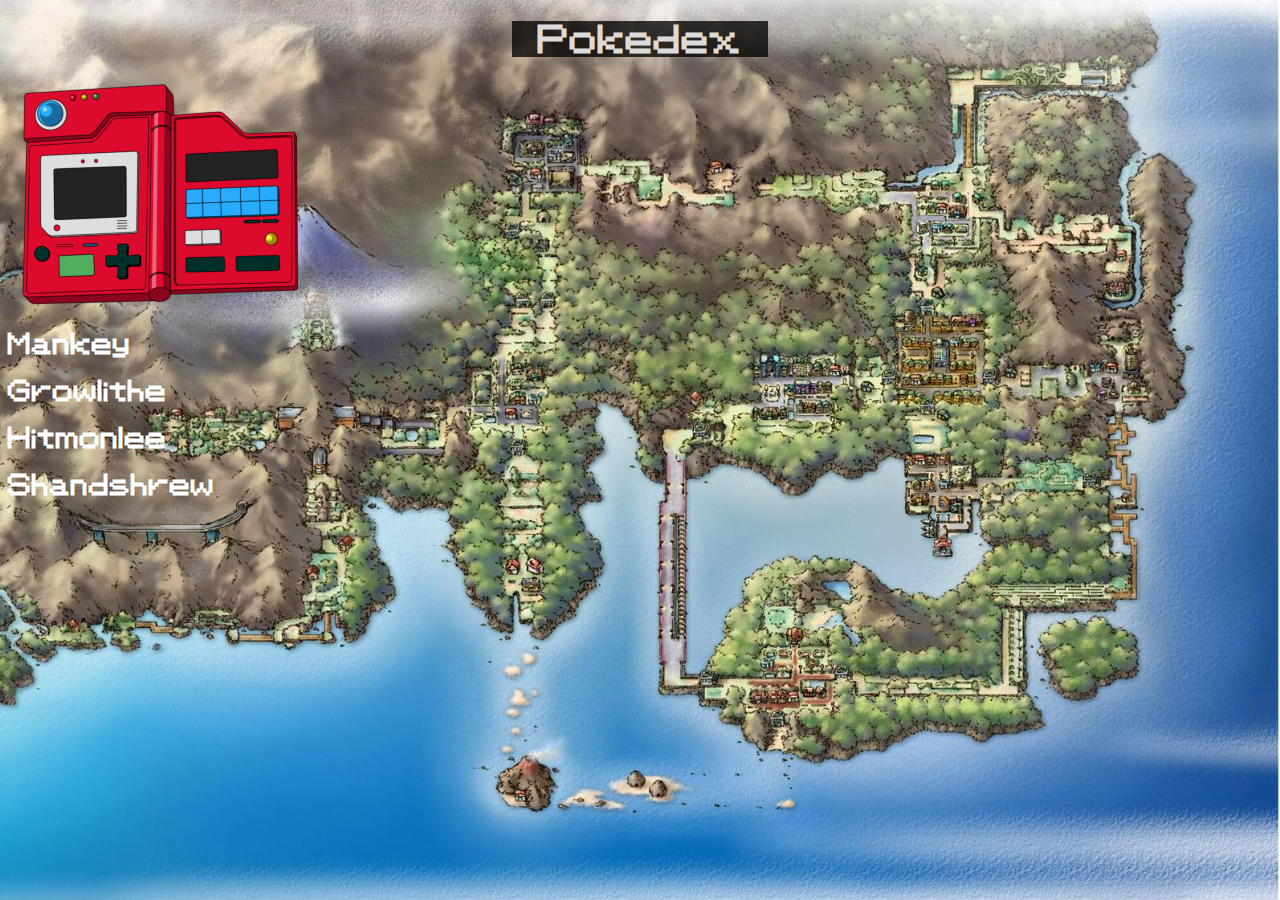
<file: index.html>
<!DOCTYPE html>
<html lang="en">
<head>
    <meta charset="UTF-8">
    <meta name="viewport" content="width=device-width, initial-scale=1.0">
    <title>Pokedex</title>
    <link rel="icon" href="C:\Users\FX506\OneDrive\Escriptori\pokedex\img\pokeball.png">
</head>
<style>
body {
    background-image: url(./img/kanto-map.jpeg);
    background-attachment: fixed;
    background-size: cover;
    background-position: center;
    font-family: Pokemon;
}

@font-face {
    font-family: Pokemon;
    src: url(./pkmn.ttf);
   }

   a {
        text-decoration: none;
        color: white;
        }

    a:hover {
        color: black;
    }
        
    .titulo{
        background-color: rgba(0, 0, 0, 0.774);
        margin-left: auto;
        margin-right: auto;
        width: 16em;
        text-align: center;
        color: rgb(219, 219, 219)
    }

@media screen and (max-width: 700px) {
    
    body {
        background-position: center;
    }

    .titulo {
        font-size: 20px;
    }

    a {
        text-align: center;
    }
}

</style>
<body>
    <div class="titulo">
        <h1>Pokedex</h1>
   </div>
   <img src="./img/pokedex.png ">
   <a class="pokemons" href="./pokemon/Mankey.html"><h2>Mankey</h2></a>
    <a class="pokemons" href="./pokemon/Growlithe.html"><h2>Growlithe</h2></a>
    <a class="pokemons" href="./pokemon/Hitmonlee.html" ><h2>Hitmonlee</h2></a>
    <a class="pokemons" href="./pokemon/Sandshrew.html" ><h2>Shandshrew</h2></a>
</body>
</html>
</file>
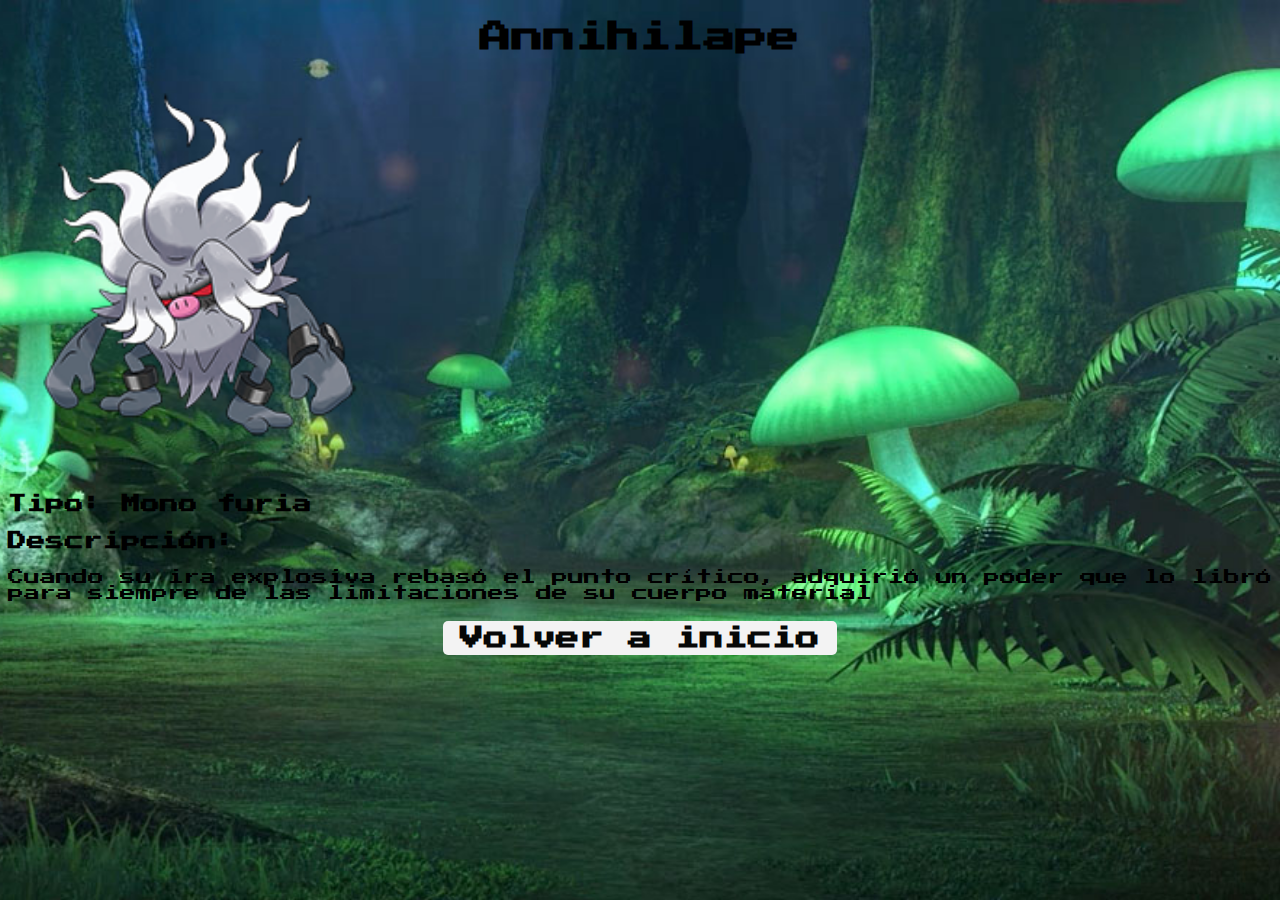
<file: pokemon/annihilape.html>
<!DOCTYPE html>
<html lang="en">
<head>
    <meta charset="UTF-8">
    <meta name="viewport" content="width=device-width, initial-scale=1.0">
    <title>Annihilape</title>
    <link rel="stylesheet" href="../pokemon.css">
    <body>
        <body class="fondo1">
            <div class="titulo"> 
             <h1>Annihilape</h1>
        </div>
            <a href="https://www.pokemon.com/es/pokedex/annihilape"><img src="../img/annihilape.png" width="400" height="400" alt="enlace a la página pokedex"></a>
            <h3 class="press-start 2p-regular"><strong>Tipo: <span id="Amarillo">Mono furia</span></strong></h3>
        <h3 class="press-start 2p-regular">Descripción:</h3>
        <p class="press-start 2p-regular">Cuando su ira explosiva rebasó el punto crítico, adquirió un poder que lo libró para siempre de las limitaciones de su cuerpo material</p>
         </div>
        <a href="../index.html"><h2 class="Volver">Volver a inicio</h2></a>
    </body>
    </html>
</file>
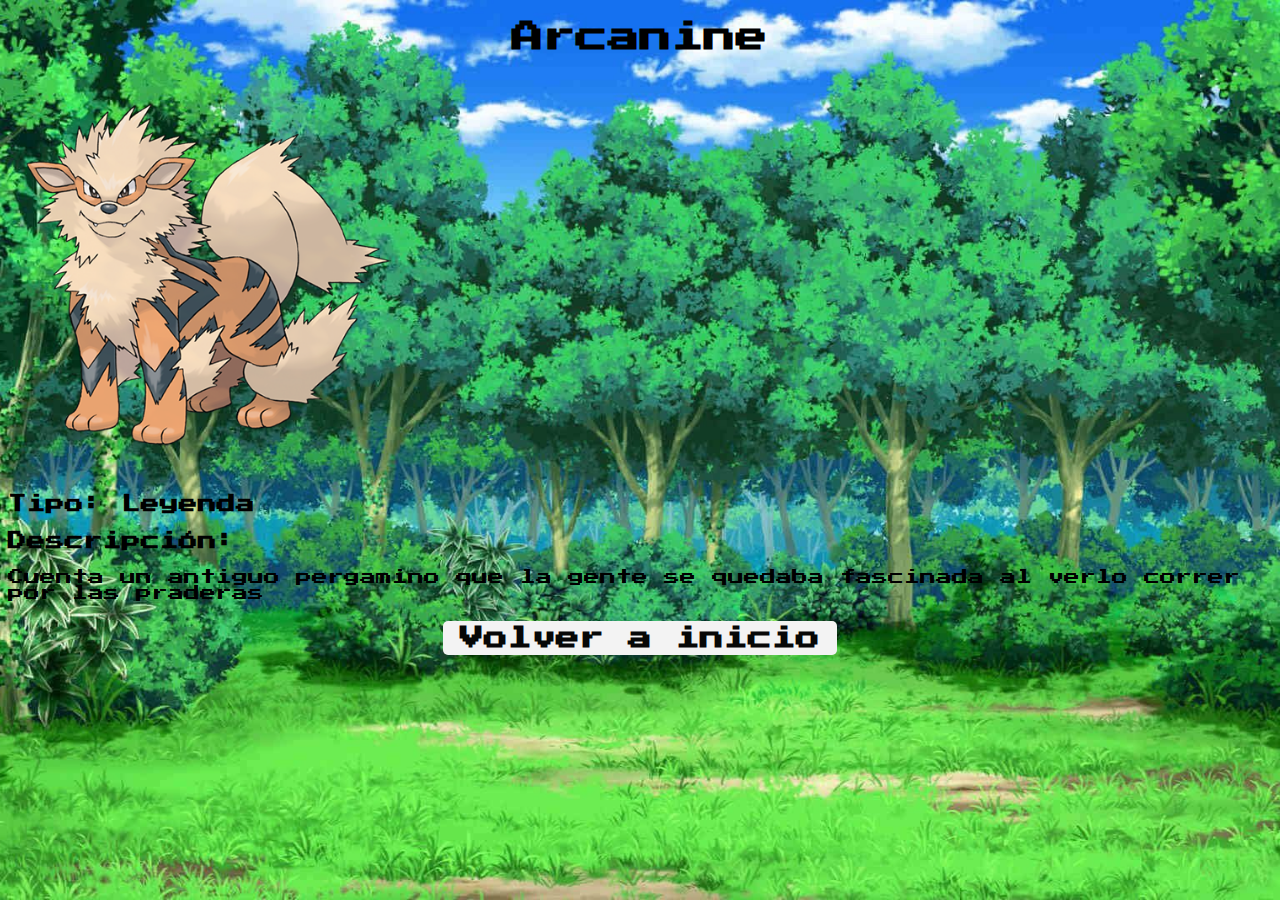
<file: pokemon/arcanine.html>
<!DOCTYPE html>
<html lang="en">
<head>
    <meta charset="UTF-8">
    <meta name="viewport" content="width=device-width, initial-scale=1.0">
    <title>Arcanine</title>
    <link rel="stylesheet" href="../pokemon.css">
    <!DOCTYPE html>
<html lang="en">
    <body class="fondo2">
        <div class="titulo"> 
             <h1>Arcanine</h1>
        </div>
            <a href="https://www.pokemon.com/es/pokedex/Arcanine"><img src="../img/arcanine.png" width="400" height="400" alt="enlace a la página pokedex"></a>
            <h3 class="press-start 2p-regular"><strong>Tipo: <span id="Amarillo">Leyenda</span></strong></h3>
        <h3 class="press-start 2p-regular">Descripción:</h3>
        <p class="press-start 2p-regular">Cuenta un antiguo pergamino que la gente se quedaba fascinada al verlo correr por las praderas</p>
         </div>
        <a href="../index.html"><h2 class="Volver">Volver a inicio</h2></a>
    </body>
    </html>
</file>
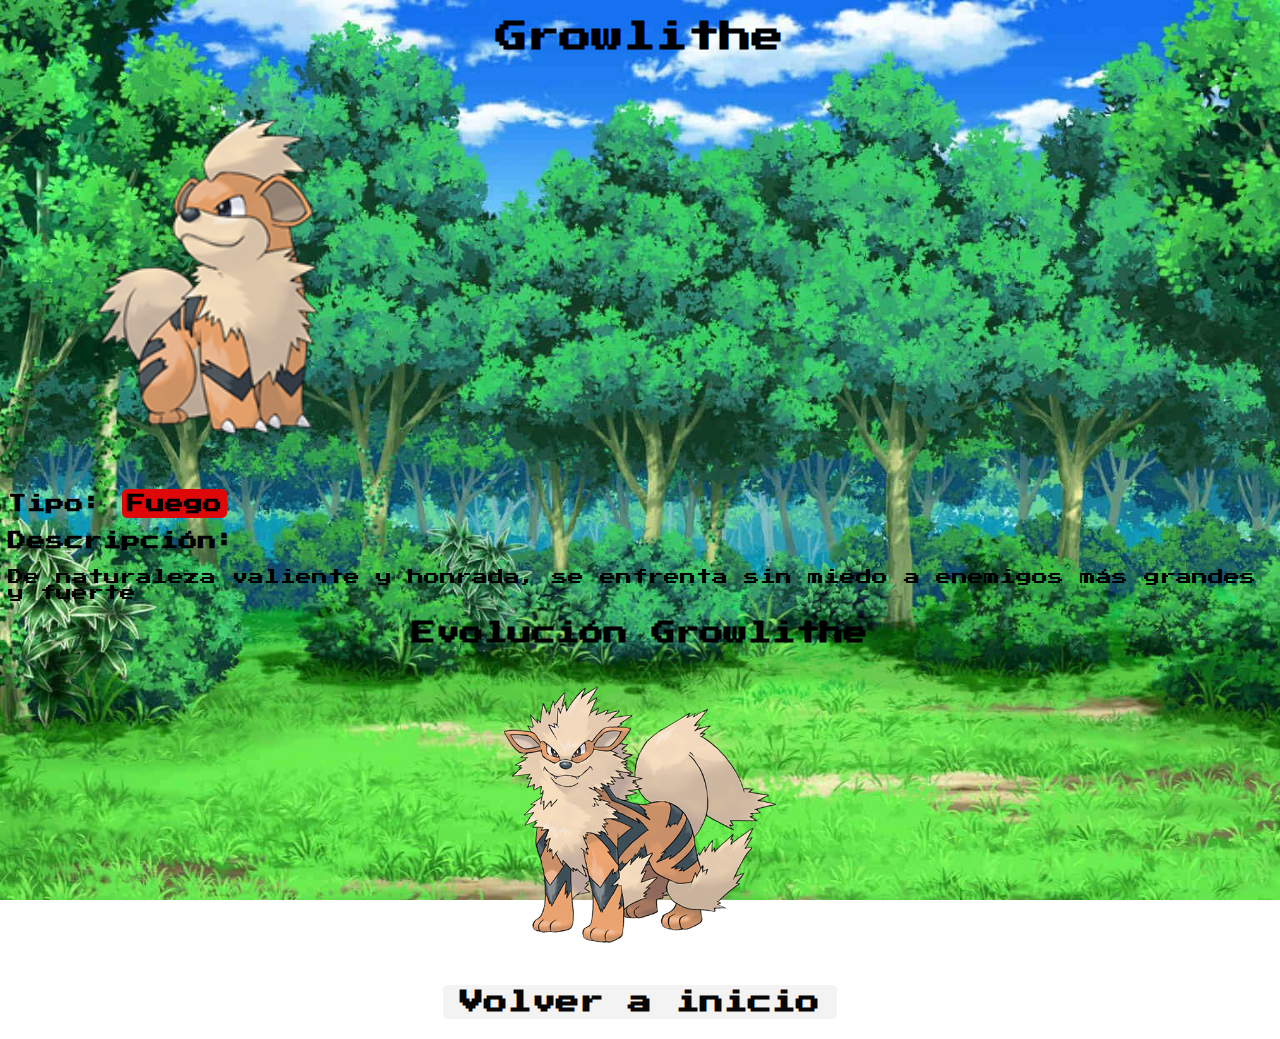
<file: pokemon/Growlithe.html>
<!DOCTYPE html>
<html lang="en">
<head>
    <meta charset="UTF-8">
    <meta name="viewport" content="width=device-width, initial-scale=1.0">
    <title>Growlithe</title>
    <link rel="stylesheet" href="../pokemon.css">
</head>
<body class="fondo2">
    <div class="titulo"> 
         <h1>Growlithe</h1>
    </div>
        <a href="https://www.pokemon.com/es/pokedex/Growlithe"><img src="../img/Growlithe.png" width="400" height="400" alt="enlace a la página pokedex"></a>
        <h3 class="press-start 2p-regular"><strong>Tipo: <span id="Rojo">Fuego</span></strong></h3>
    <h3 class="press-start 2p-regular">Descripción:</h3>
    <p class="press-start 2p-regular">De naturaleza valiente y honrada, se enfrenta sin miedo a enemigos más grandes y fuerte</p>
    <div class="evo">
        <h2 class="titulo">Evolución Growlithe</h2>
        <a href="../pokemon/arcanine.html"><img src="../img/arcanine.png" width="300" height="300" alt="enlace a la página arcanine"></a>
     </div>
    <a href="../index.html"><h2 class="Volver">Volver a inicio</h2></a>
</body>
</html>
</file>
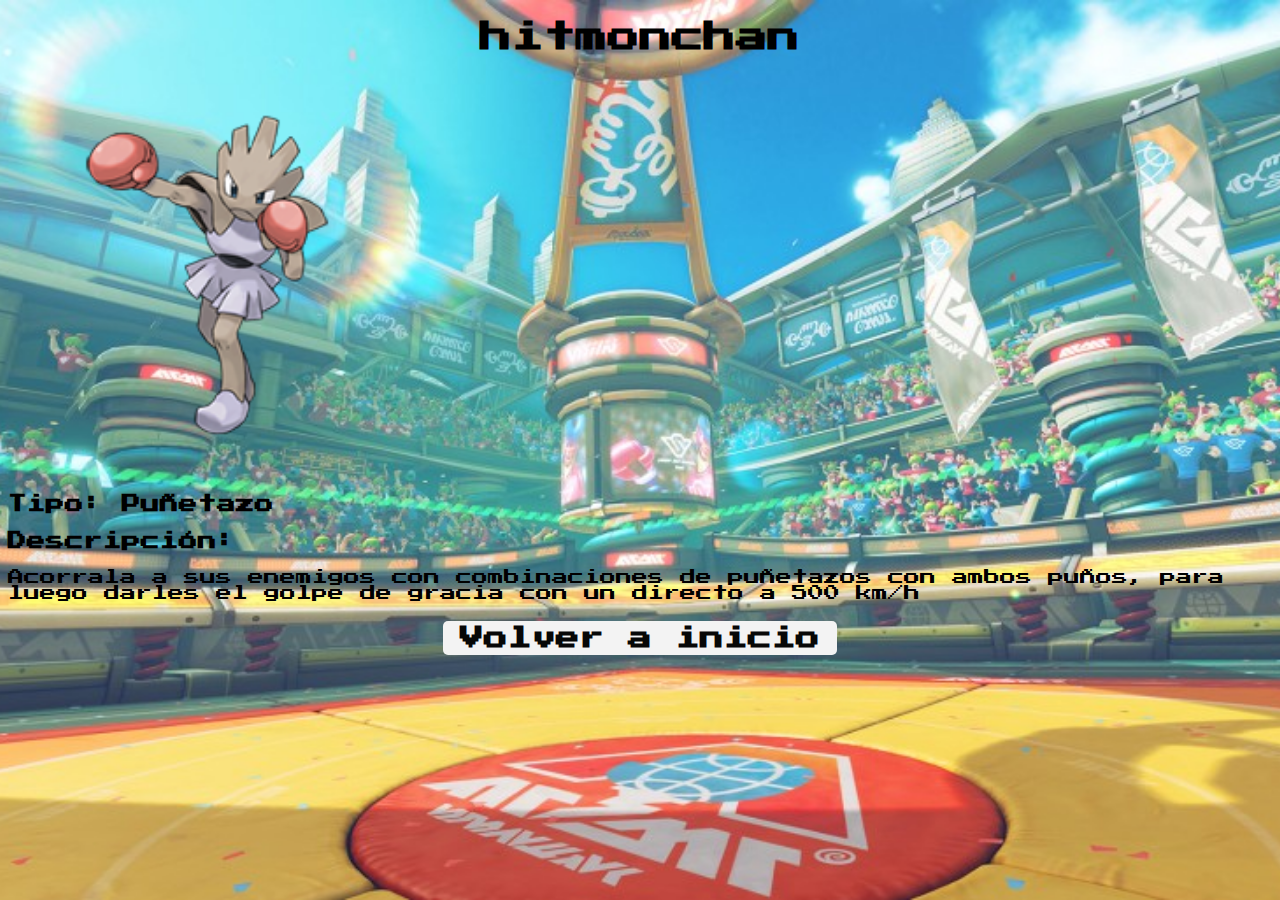
<file: pokemon/hitmonchan.html>
<!DOCTYPE html>
<html lang="en">
<head>
    <meta charset="UTF-8">
    <meta name="viewport" content="width=device-width, initial-scale=1.0">
    <title>hitmonchan</title>
    <link rel="stylesheet" href="../pokemon.css">
    <body class="fondo3">
        <div class="titulo"> 
             <h1>hitmonchan</h1>
        </div>
            <a href="https://www.pokemon.com/es/pokedex/hitmonchan"><img src="../img/hitmonchan.png" width="400" height="400" alt="enlace a la página pokedex"></a>
            <h3 class="press-start 2p-regular"><strong>Tipo: <span id="Amarillo">Puñetazo</span></strong></h3>
        <h3 class="press-start 2p-regular">Descripción:</h3>
        <p class="press-start 2p-regular">Acorrala a sus enemigos con combinaciones de puñetazos con ambos puños, para luego darles el golpe de gracia con un directo a 500 km/h</p>
         </div>
        <a href="../index.html"><h2 class="Volver">Volver a inicio</h2></a>
    </body>
    </html>
</file>
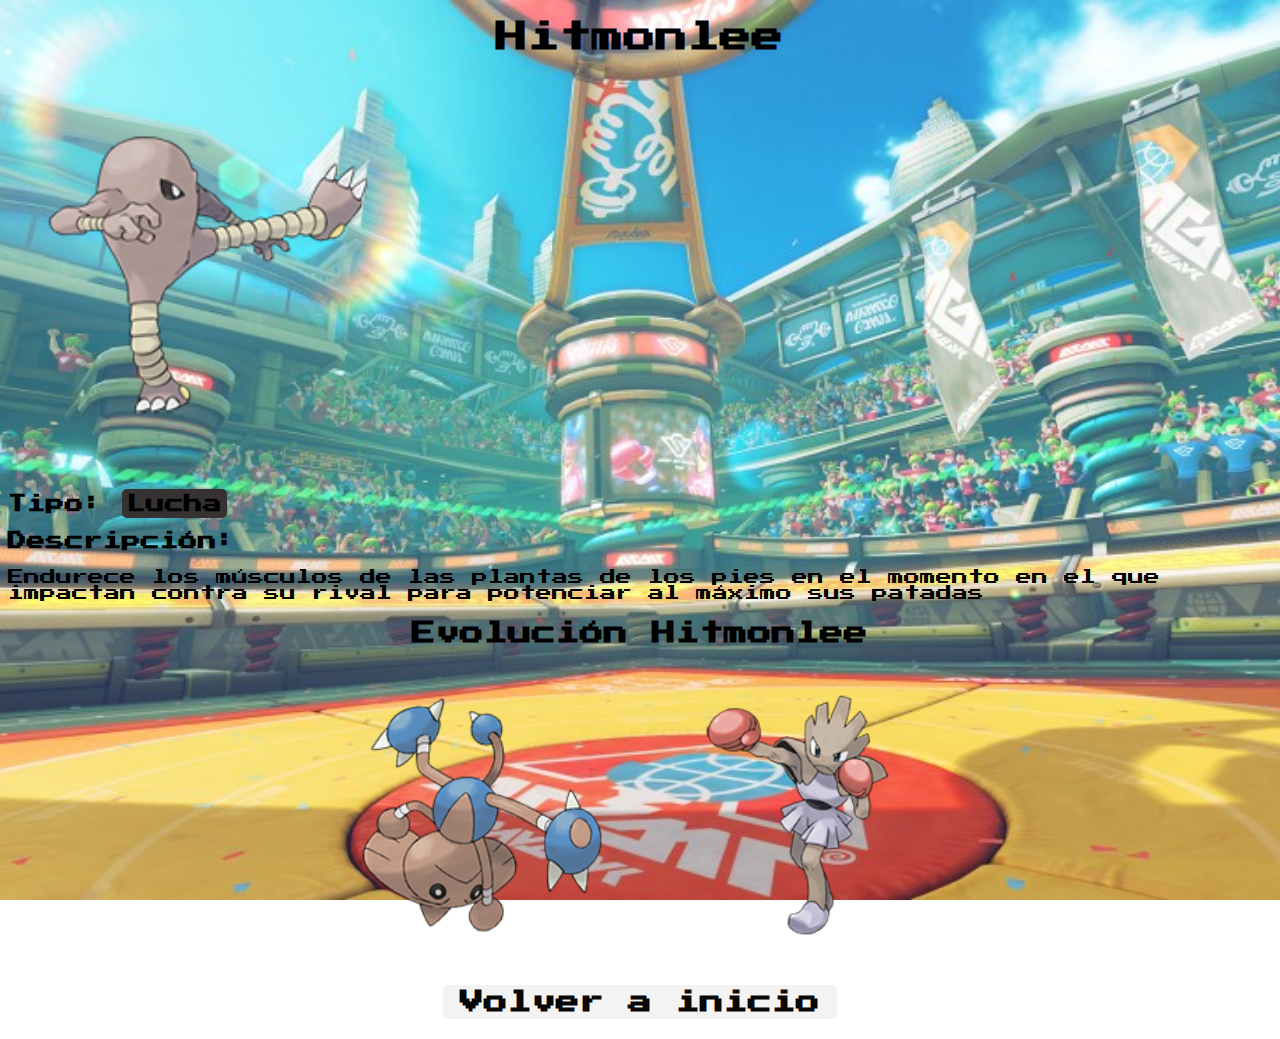
<file: pokemon/Hitmonlee.html>
<!DOCTYPE html>
<html lang="en">
<head>
    <meta charset="UTF-8">
    <meta name="viewport" content="width=device-width, initial-scale=1.0">
    <title>Hitmonlee</title>
    <link rel="stylesheet" href="../pokemon.css">
</head>
<body class="fondo3">
    <div class="titulo"> 
         <h1>Hitmonlee</h1>
    </div>
        <a href="https://www.pokemon.com/es/pokedex/Hitmonlee"><img src="../img/Hitmonlee.png" width="400" height="400" alt="enlace a la página pokedex"></a>
        <h3 class="press-start 2p-regular"><strong>Tipo: <span id="Negro">Lucha</span></strong></h3>
    <h3 class="press-start 2p-regular">Descripción:</h3>
    <p class="press-start 2p-regular">Endurece los músculos de las plantas de los pies en el momento en el que impactan contra su rival para potenciar al máximo sus patadas</p>
    <div class="evo">
        <h2 class="titulo">Evolución Hitmonlee</h2>
        <a href="../pokemon/hitmontop.html"><img src="../img/hitmontop.png" width="300" height="300" alt="enlace a la página Hitmontop"></a>
        <a href="../pokemon/hitmonchan.html"><img src="../img/hitmonchan.png" width="300" height="300" alt="enlace a la página Hitmonchan"></a>
     </div>
    <a href="../index.html"><h2 class="Volver">Volver a inicio</h2></a>
</html>
</file>
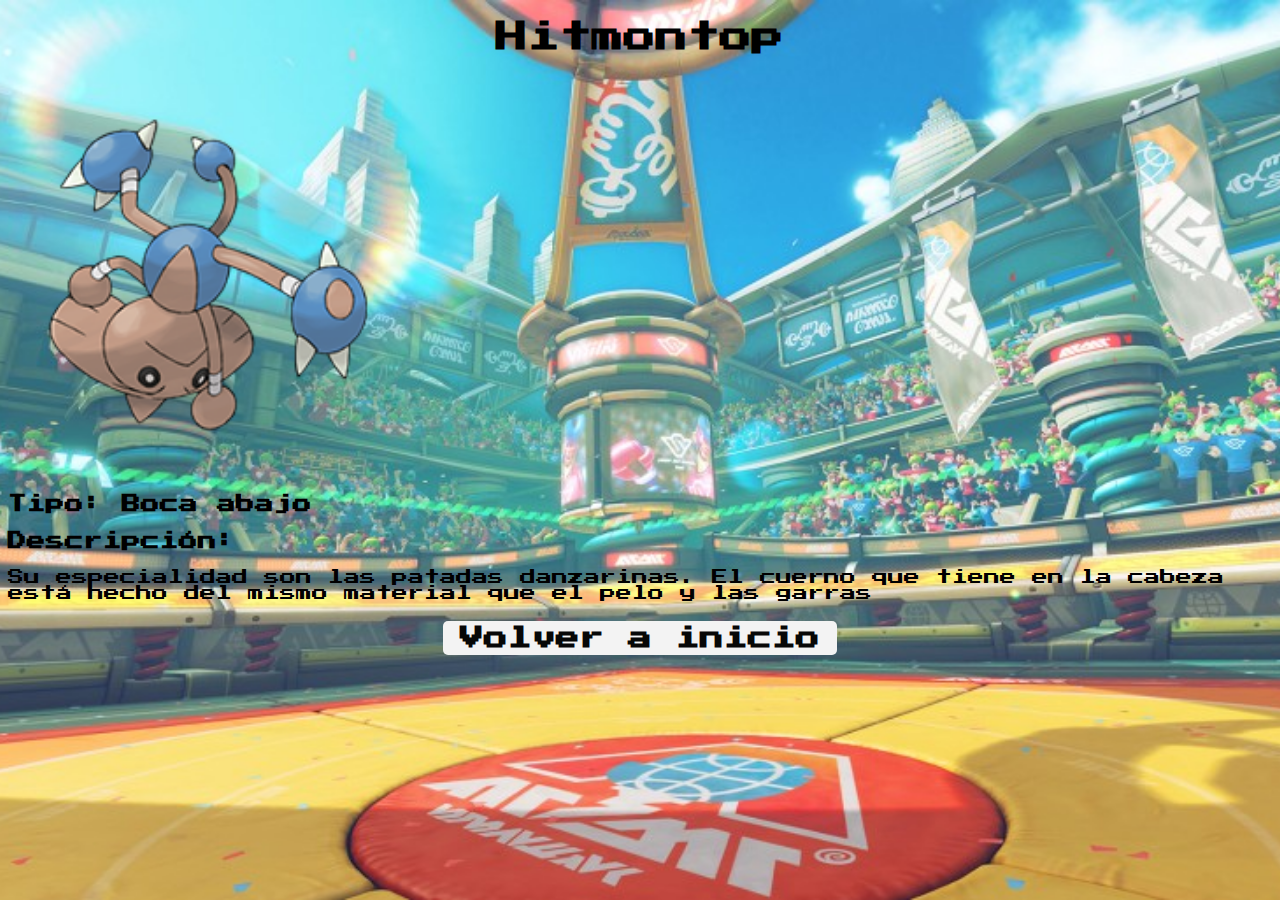
<file: pokemon/hitmontop.html>
<!DOCTYPE html>
<html lang="en">
<head>
    <meta charset="UTF-8">
    <meta name="viewport" content="width=device-width, initial-scale=1.0">
    <title>Hitmontop</title>
    <link rel="stylesheet" href="../pokemon.css">
    <body class="fondo3">
        <div class="titulo"> 
             <h1>Hitmontop</h1>
        </div>
            <a href="https://www.pokemon.com/es/pokedex/Hitmontop"><img src="../img/hitmontop.png" width="400" height="400" alt="enlace a la página pokedex"></a>
            <h3 class="press-start 2p-regular"><strong>Tipo: <span id="Amarillo">Boca abajo</span></strong></h3>
            <h3 class="press-start 2p-regular">Descripción:</h3>
            <p class="press-start 2p-regular">Su especialidad son las patadas danzarinas. El cuerno que tiene en la cabeza está hecho del mismo material que el pelo y las garras</p>
         </div>
        <a href="../index.html"><h2 class="Volver">Volver a inicio</h2></a>
    </body>
    </html>
</file>
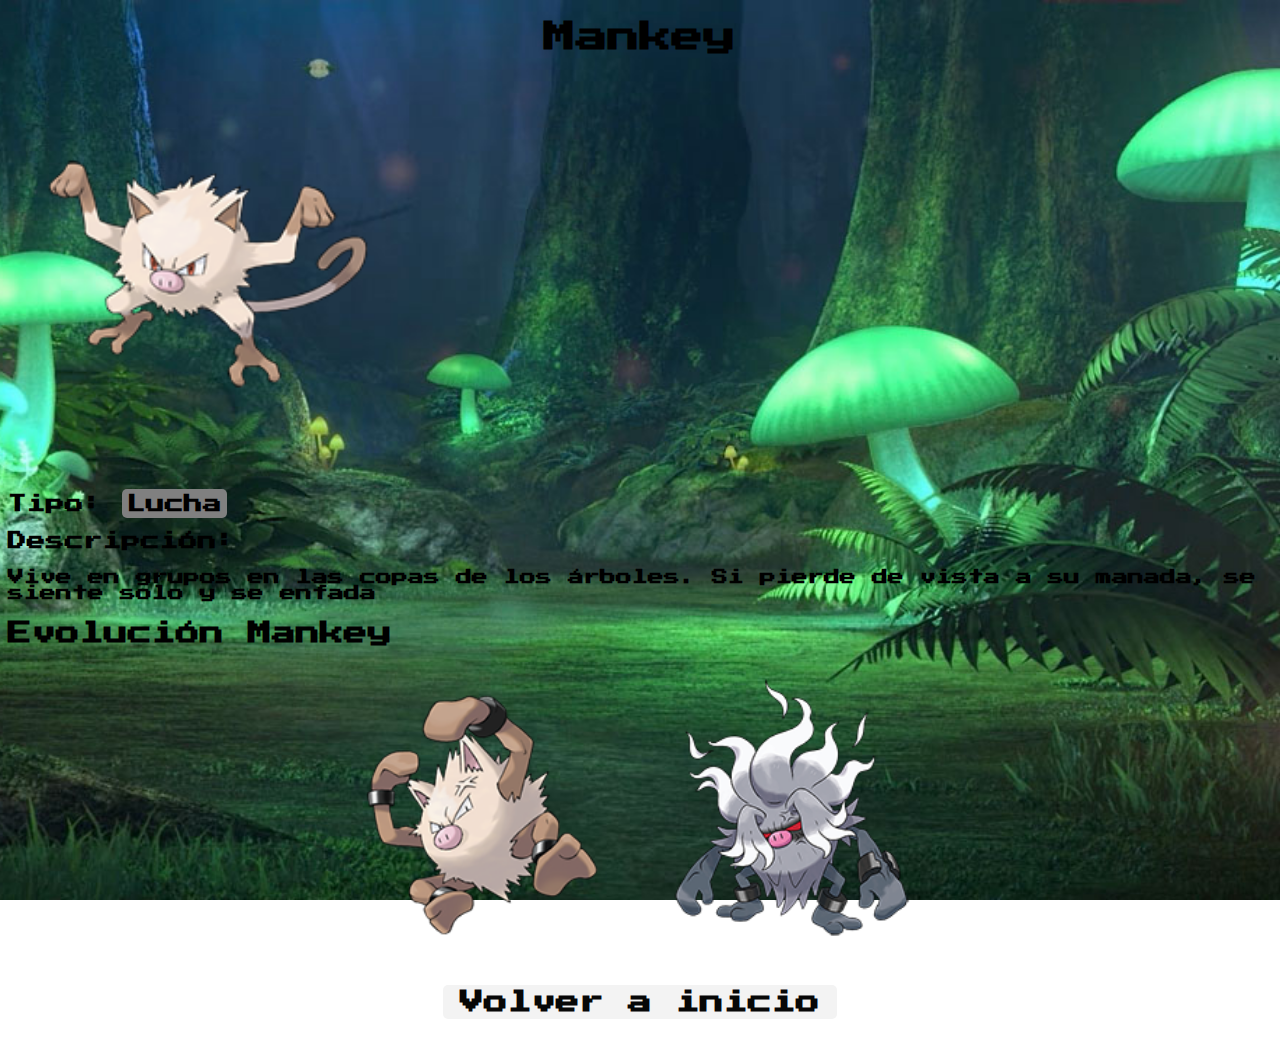
<file: pokemon/Mankey.html>
<!DOCTYPE html>
<html lang="en">
<head>
    <meta charset="UTF-8">
    <meta name="viewport" content="width=device-width, initial-scale=1.0">
    <title>Mankey</title>
    <link rel="stylesheet" href="../pokemon.css">
</head>
<body class="fondo1">
    <div class="titulo"> 
         <h1>Mankey</h1>
    </div>
        <a href="../"><img src="../img/mankey.png" width="400" height="400" alt="enlace a la página pokedex"></a>
        <h3 class="titulo1"><strong>Tipo: <span id="Gris">Lucha</span></h3>
        <h3 class="titulo1">Descripción:</h3>
    <p>Vive en grupos en las copas de los árboles. Si pierde de vista a su manada, se siente solo y se enfada</p>
    <div class="evo">
        <h2 class="titulo1">Evolución Mankey</h2>
        <a href="../pokemon/primeape.html"><img src="../img/primeape.png" width="300" height="300" alt="enlace a la página primeape"></a>
        <a href="../pokemon/annihilape.html"><img src="../img/annihilape.png" width="300" height="300" alt="enlace a la página annihilape"></a>
     </div>
    <a href="../index.html"><h2 class="Volver">Volver a inicio</h2></a>
</body>
</html>
</file>
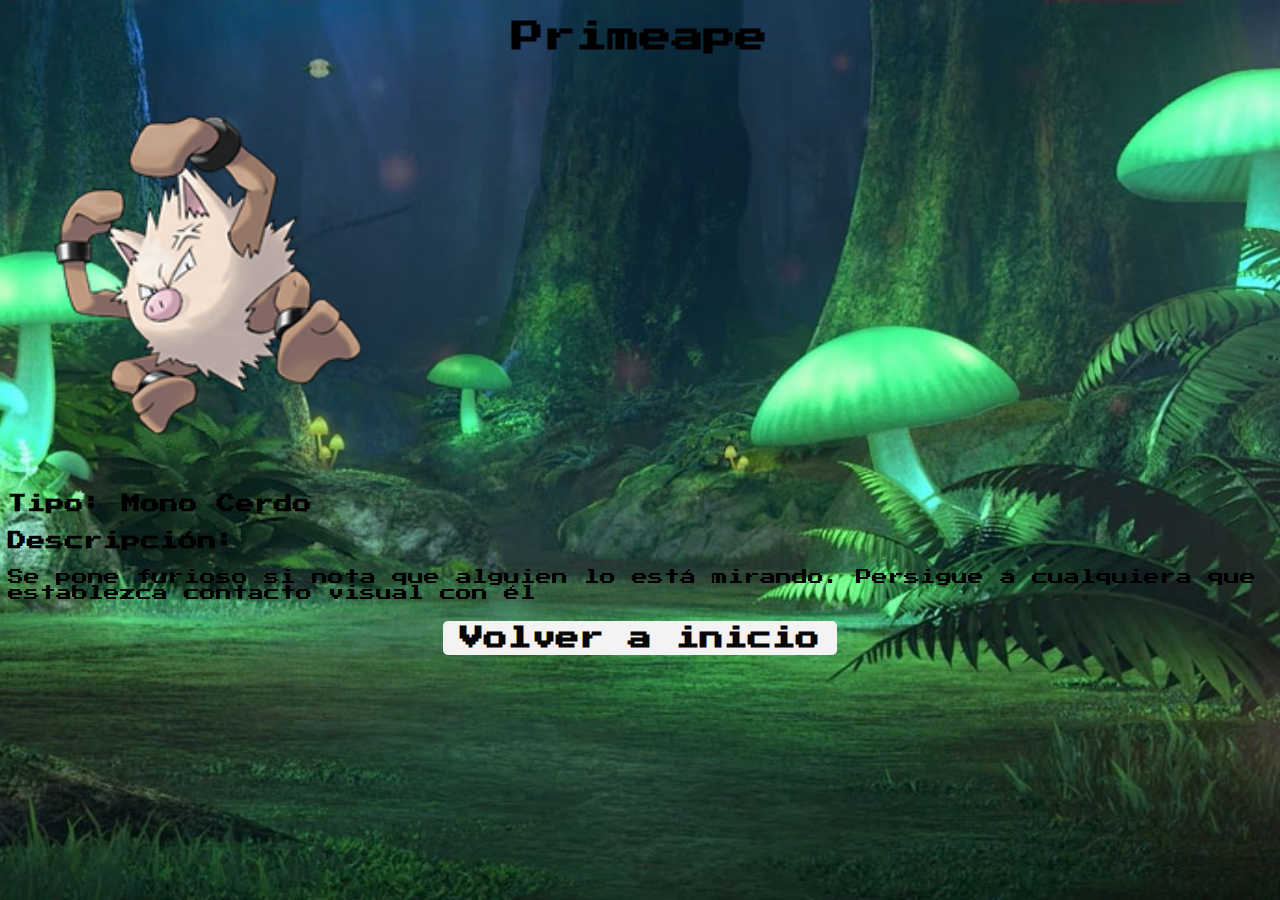
<file: pokemon/primeape.html>
<!DOCTYPE html>
<html lang="en">
<head>
    <meta charset="UTF-8">
    <meta name="viewport" content="width=device-width, initial-scale=1.0">
    <title>Primeape</title>
    <link rel="stylesheet" href="../pokemon.css">
    <!DOCTYPE html>
<html lang="en">
    <body class="fondo1">
        <div class="titulo"> 
             <h1>Primeape</h1>
        </div>
            <a href="https://www.pokemon.com/es/pokedex/primeape"><img src="../img/primeape.png" width="400" height="400" alt="enlace a la página pokedex"></a>
            <h3 class="press-start 2p-regular"><strong>Tipo: <span id="Amarillo">Mono Cerdo</span></strong></h3>
        <h3 class="press-start 2p-regular">Descripción:</h3>
        <p class="press-start 2p-regular">Se pone furioso si nota que alguien lo está mirando. Persigue a cualquiera que establezca contacto visual con él</p>
         </div>
        <a href="../index.html"><h2 class="Volver">Volver a inicio</h2></a>
    </body>
    </html>
</file>
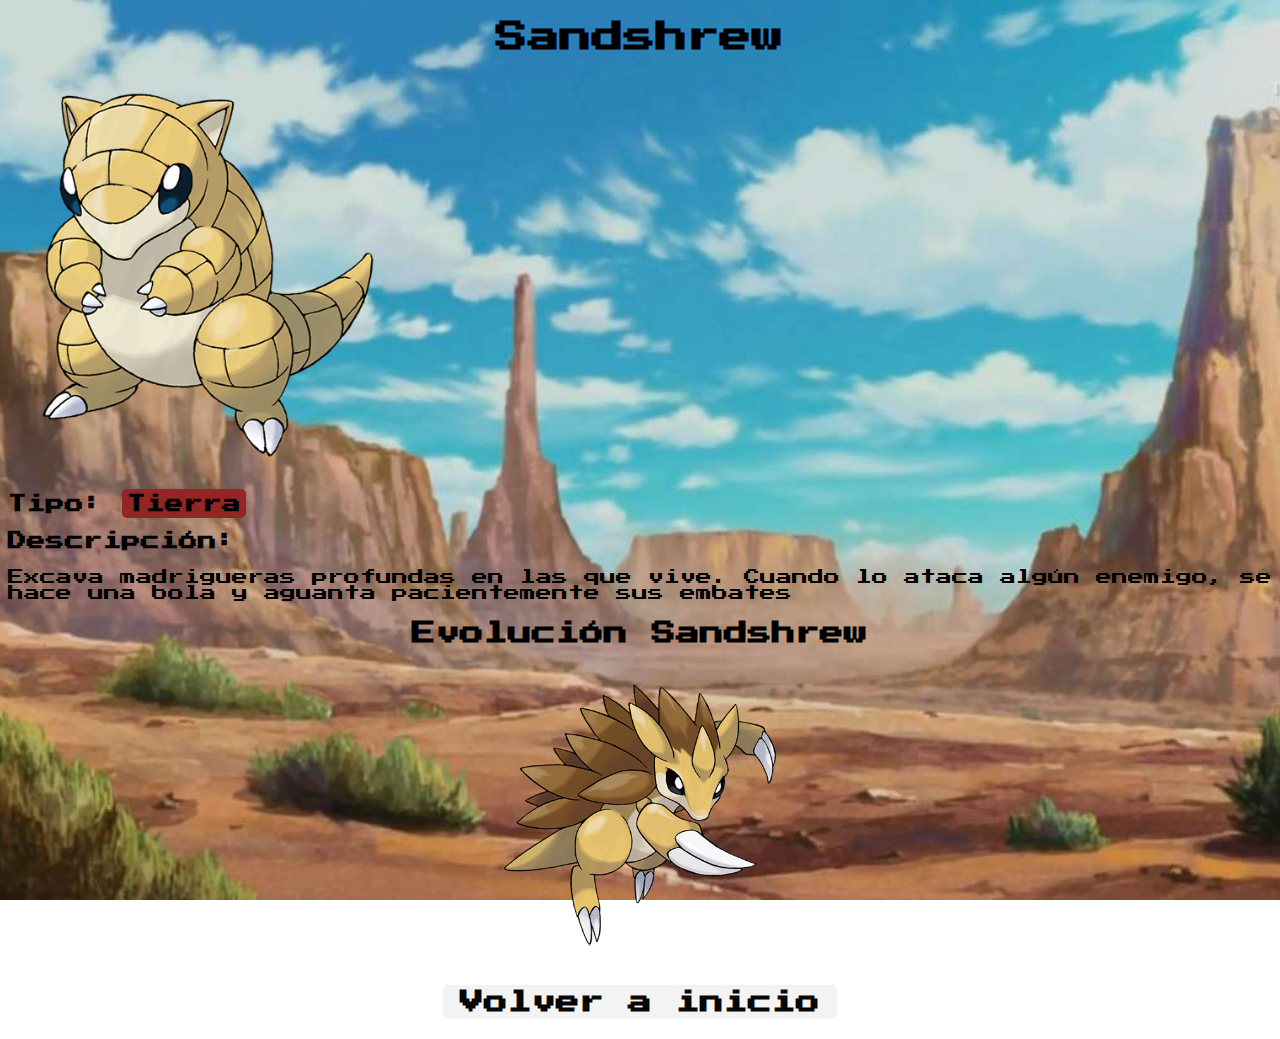
<file: pokemon/Sandshrew.html>
<!DOCTYPE html>
<html lang="en">
<head>
    <meta charset="UTF-8">
    <meta name="viewport" content="width=device-width, initial-scale=1.0">
    <title>Shandshrew</title>
    <link rel="stylesheet" href="../pokemon.css">
</head>
<body class="fondo4">
    <div> 
         <h1 class="titulo">Sandshrew</h1>
    </div>
        <a href="https://www.pokemon.com/es/pokedex/Sandshrew"><img src="../img/shandshrew.png" width="400" height="400" alt="enlace a la página pokedex"></a>
        <h3 class="titulo1"><strong>Tipo: <span id="Marron">Tierra</span></strong></h3>
    <h3 class="titulo1">Descripción:</h3>
    <p class="titulo1">Excava madrigueras profundas en las que vive. Cuando lo ataca algún enemigo, se hace una bola y aguanta pacientemente sus embates</p>
    <div class="evo">
        <h2 class="titulo">Evolución Sandshrew</h2>
        <a href="../pokemon/sandslash.html"><img src="../img/sandslash.png" width="300" height="300" alt="enlace a la página de sandslash"></a>
     </div>
    <a href="../index.html"><h2 class="Volver">Volver a inicio</h2></a>
</body>
</html>
</file>
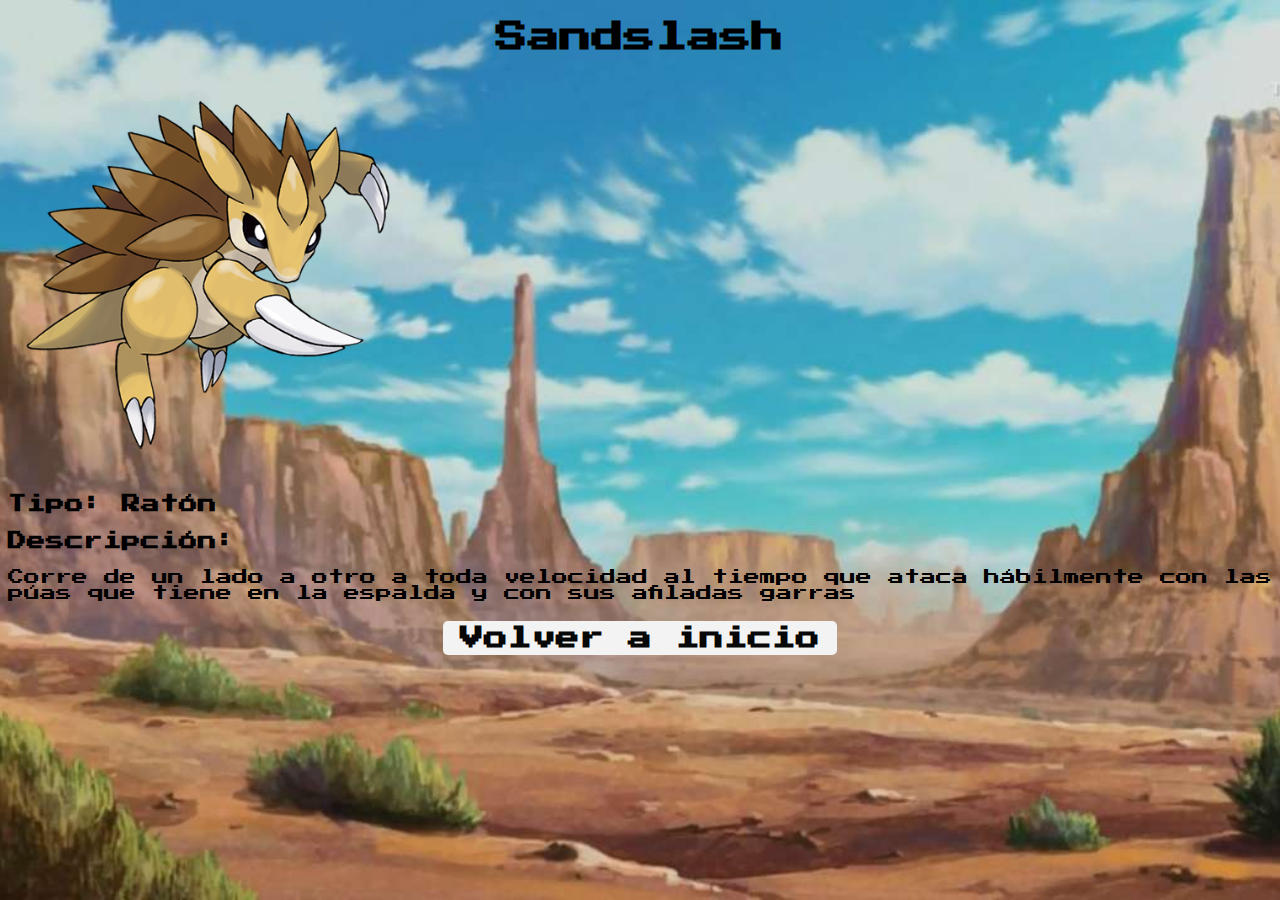
<file: pokemon/sandslash.html>
<!DOCTYPE html>
<html lang="en">
<head>
    <meta charset="UTF-8">
    <meta name="viewport" content="width=device-width, initial-scale=1.0">
    <title>Sandslash</title>
    <link rel="stylesheet" href="../pokemon.css">
</head>
<body class="fondo4">
    <div class="titulo"> 
         <h1>Sandslash</h1>
    </div>
        <a href="https://www.pokemon.com/es/pokedex/Sandslash"><img src="../img/sandslash.png" width="400" height="400" alt="enlace a la página pokedex"></a>
        <h3 class="Press Start 2P"><strong>Tipo: <span id="Amarillo">Ratón</span></strong></h3>
    <h3 class="press-start 2p-regular">Descripción:</h3>
    <p class="press-start 2p-regular">Corre de un lado a otro a toda velocidad al tiempo que ataca hábilmente con las púas que tiene en la espalda y con sus afiladas garras</p>
    <a href="../index.html"><h2 class="Volver">Volver a inicio</h2></a>
</body>
</html>
</file>
<file: pokemon.css>
@import url('https://fonts.googleapis.com/css2?family=Press+Start+2P&family=Silkscreen:wght@400;700&display=swap');

.press-start-2p-regular {
    font-family: "Press Start 2P", system-ui;
    font-weight: 400;
    font-style: normal;
}

body {
    font-family: "Press Start 2P", system-ui;
}

.fondo1 {
    background-image: url(./img/mankey_fondo.jpg);
    background-attachment: fixed;
    background-size: cover;
    background-position: center;
}

.fondo2 {
    background-image: url(./img/growlithe_fondo.jpg);
    background-attachment: fixed;
    background-size: cover;
    background-position: center;
}

.fondo3 {
    background-image: url(./img/hitmonlee_fondo.jpg);
    background-attachment: fixed;
    background-size: cover;
    background-position: center;
}

.fondo4 {
    background-image: url(./img/shandshrew_fondo.jpg);
    background-attachment: fixed;
    background-size: cover;
    background-position: center;
}

#Marron {
    background-color: rgb(148, 37, 37);
    padding: 5px;
    border-radius: 5px;
}

#Gris {
    background-color: gray;
    padding: 5px;
    border-radius: 5px;
}

#Rojo {
    background-color: rgb(222, 8, 8);
    padding: 5px;
    border-radius: 5px;
}

#Negro {
    background-color: rgb(54, 50, 50);
    padding: 5px;
    border-radius: 5px;
}

.titulo {
    text-align: center;
    font-family: "Press Start 2P", system-ui;
}

.titulo1 {
    text-align: left;
    font-family: "Press Start 2P", system-ui;
}

.evo {
    text-align: center;
}

.Volver {
    text-align: center;
    background-color: rgb(243, 243, 243);
    color: rgb(7, 7, 7);
    text-decoration: none;
    border-radius: 5px;
    margin-left: auto;
    margin-right: auto;
    width: 16em;
    padding: 5px;
}

a {
    text-decoration: none;
}

@media screen and (max-width: 700px) {

    .titulo {
        font-size: 20px;
    }

    .titulo1 {
        font-size: 16px; 
    }

    p {
        font-size: 14px;
    }
}
</file>
